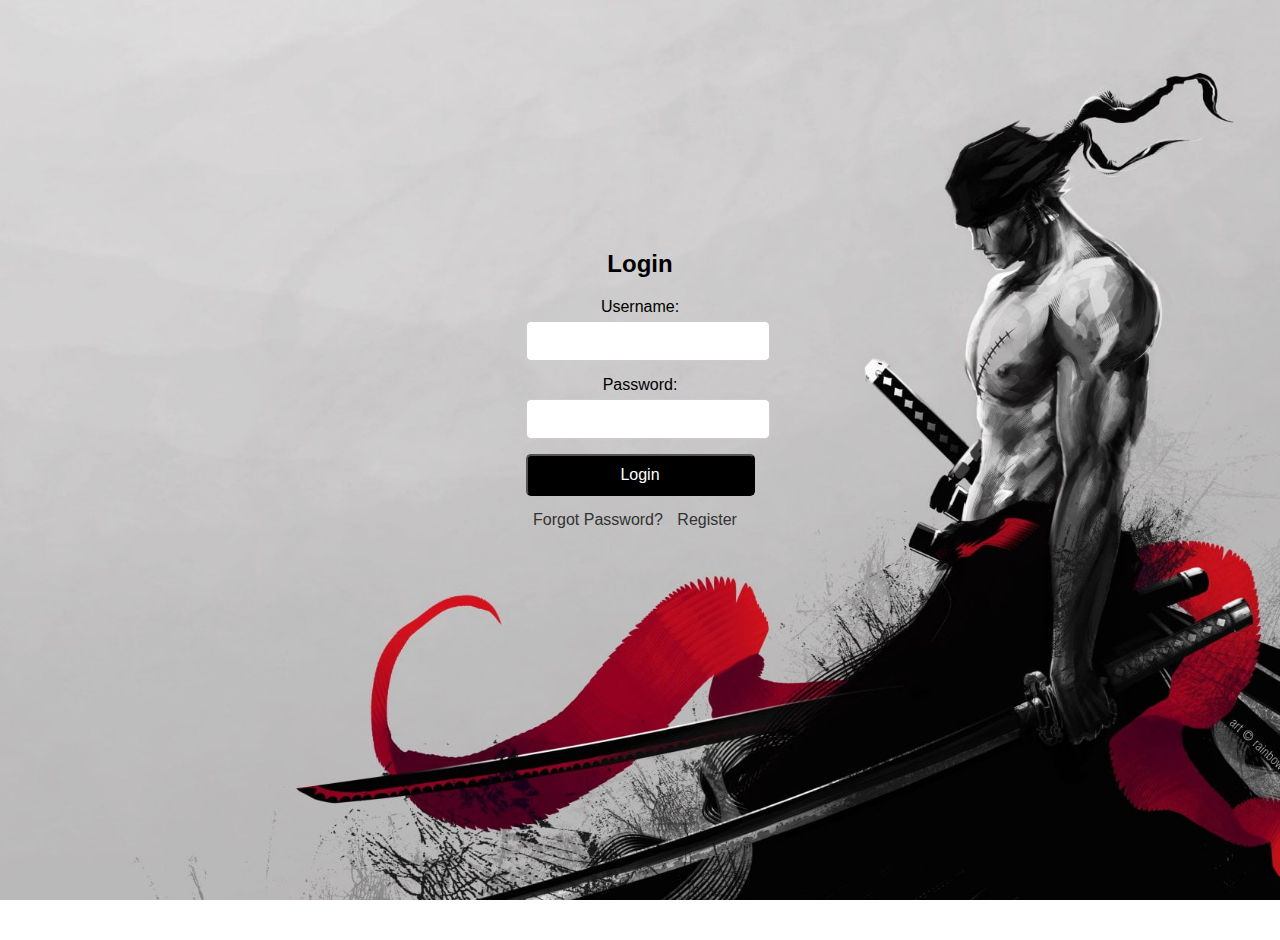
<file: index.html>
<!DOCTYPE html>
<html>
<head>
  <title>Login Page</title>
  <link rel="stylesheet" type="text/css" href="styles.css">
  <link rel = "icon" href ="icon.png" type = "image/icon">
</head>
<body class="indexbg">
  <div class="container">
    <form action="anime.html">
      <h2>Login</h2>
      <div class="input-group">
        <label for="username">Username:</label>
        <input type="text" id="username" name="username" required>
      </div>
      <div class="input-group">
        <label for="password">Password:</label>
        <input type="password" id="password" name="password" required>
      </div>
      <div class="input-group">
        <button type="submit" class="btn">Login</button>
      </div>
      <div class="extra-links">
        <a href="#" class="forgot-password">Forgot Password?</a>
        <a href="#" class="register">Register</a>
      </div>
    </form>
  </div>
</body>
</html>
</file>
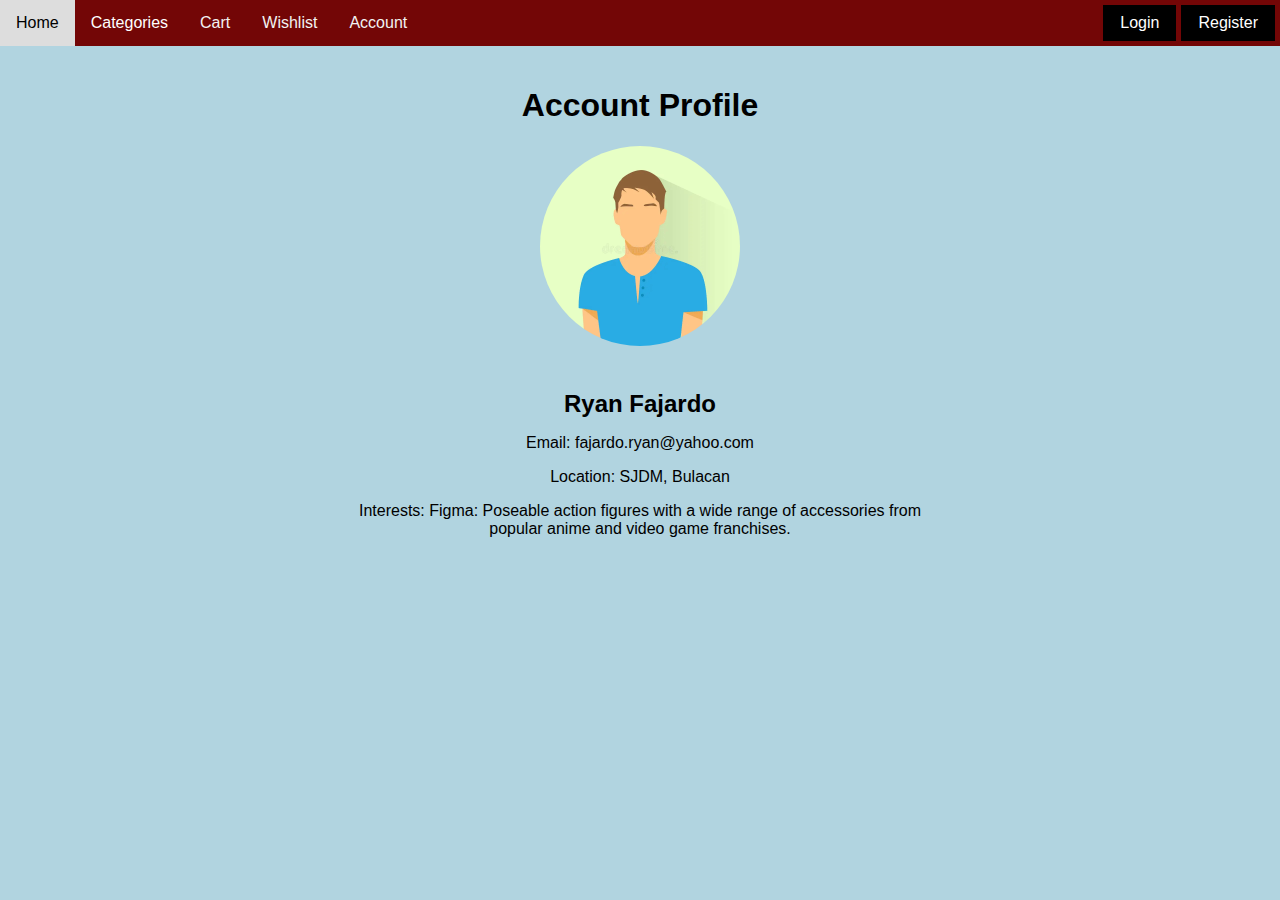
<file: account.html>
<!DOCTYPE html>
<html>
<head>
  <title>Account Profile</title>
   <link rel = "icon" href ="icon.png" type = "image/icon">
  <link rel="stylesheet" type="text/css" href="styles.css">
</head>
<body class="account">
  <div class="navbar">
    <a href="anime.html">Home</a>
    <div class="dropdown">
      <button class="dropbtn">Categories</button>
      <div class="dropdown-content">
        <a href="chainsawman.html">Chainsaw Man</a>
        <a href="heroacademia.html">My Hero Academia</a>
        <a href="demonslayer.html">Demon Slayer</a>
        <a href="jujutsukaisen.html">Jujutsu Kaisen</a>
      </div>
    </div>
    <a href="#cart">Cart</a>
    <a href="#wishlist">Wishlist</a>
    <a href="#account">Account</a>
    <a href="#register">Register</a>
    <a href="#login">Login</a>
  </div>

    <div class="containeraccount">
    <h1 class="h1a">Account Profile</h1>
    <div class="profile">
      <img src="dp.jpg" alt="Profile Picture">
      <h2 class="h2a">Ryan Fajardo</h2>
      <p class="paccount">Email: fajardo.ryan@yahoo.com</p>
      <p class="paccount">Location: SJDM, Bulacan</p>
      <p class="paccount">Interests: Figma: Poseable action figures with a wide range of accessories from popular anime and video game franchises.</p>
    </div>
  </div>
</body>
</html>
</file>
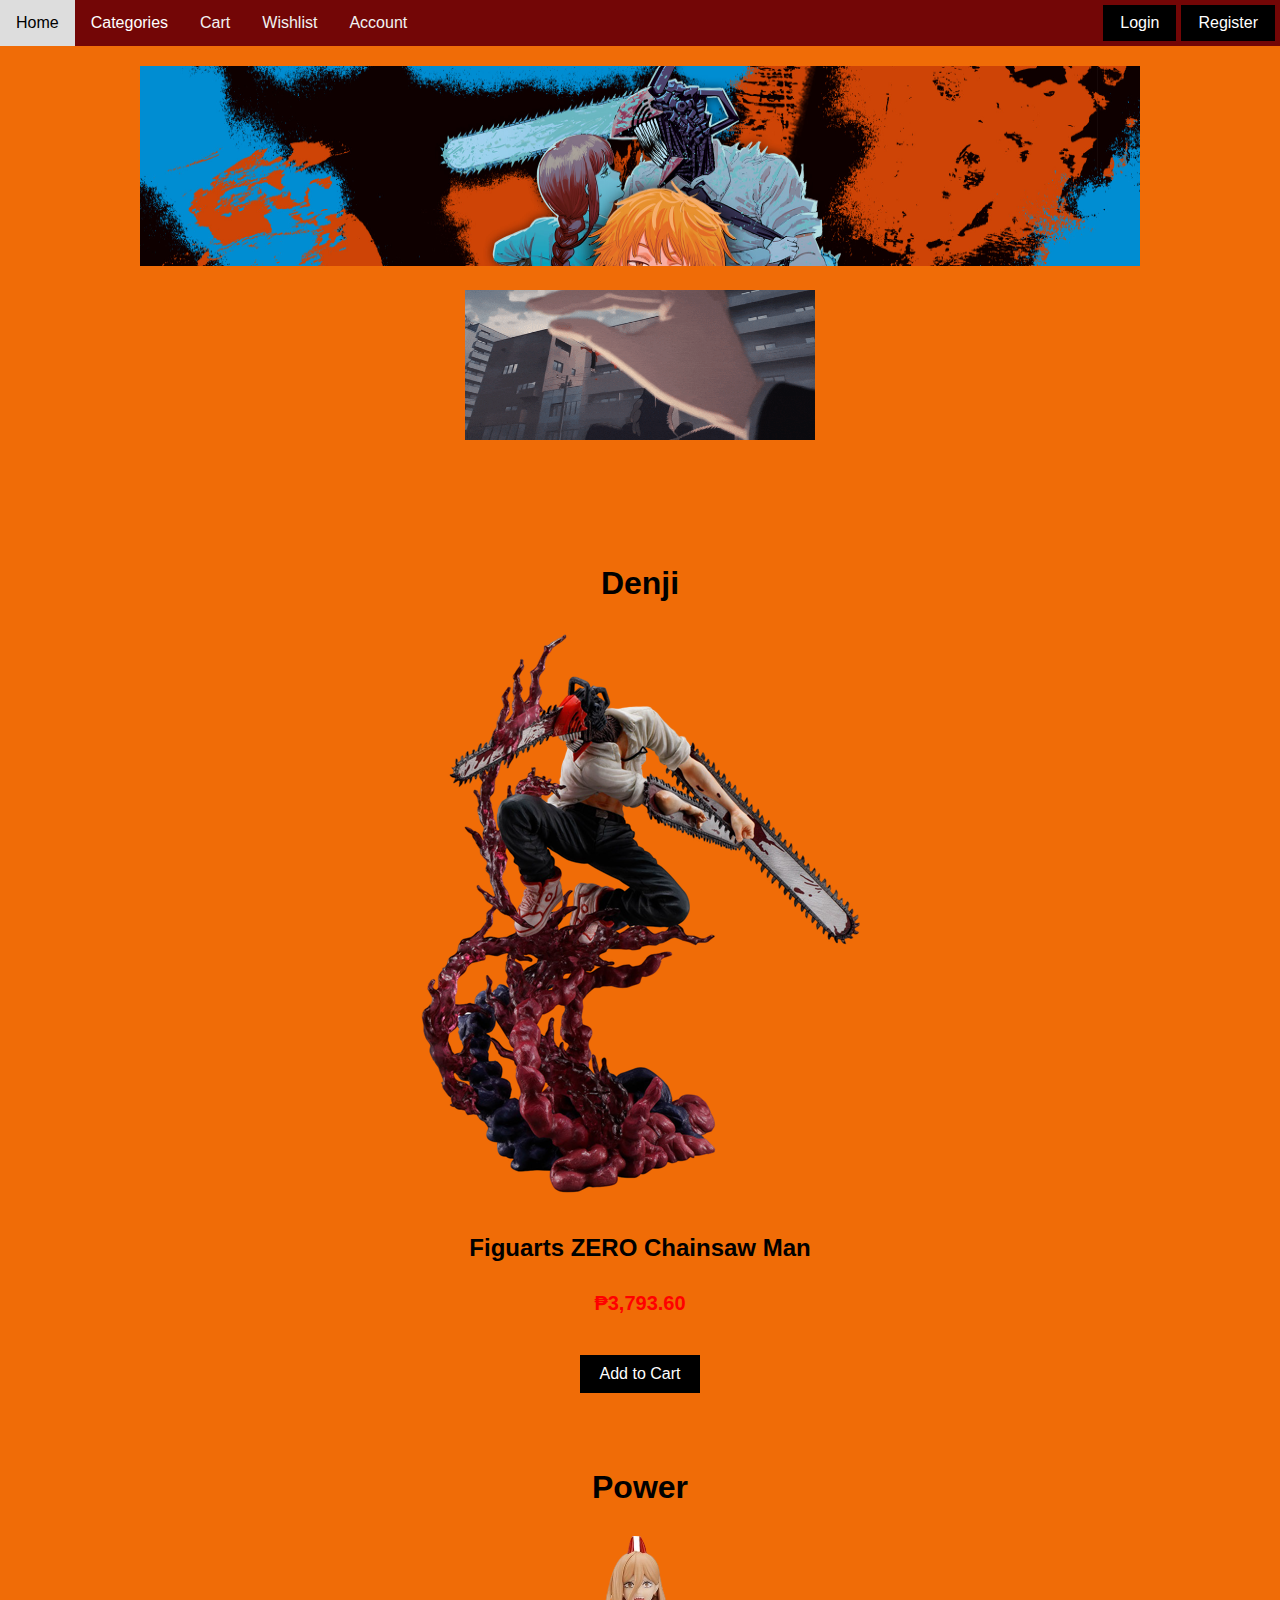
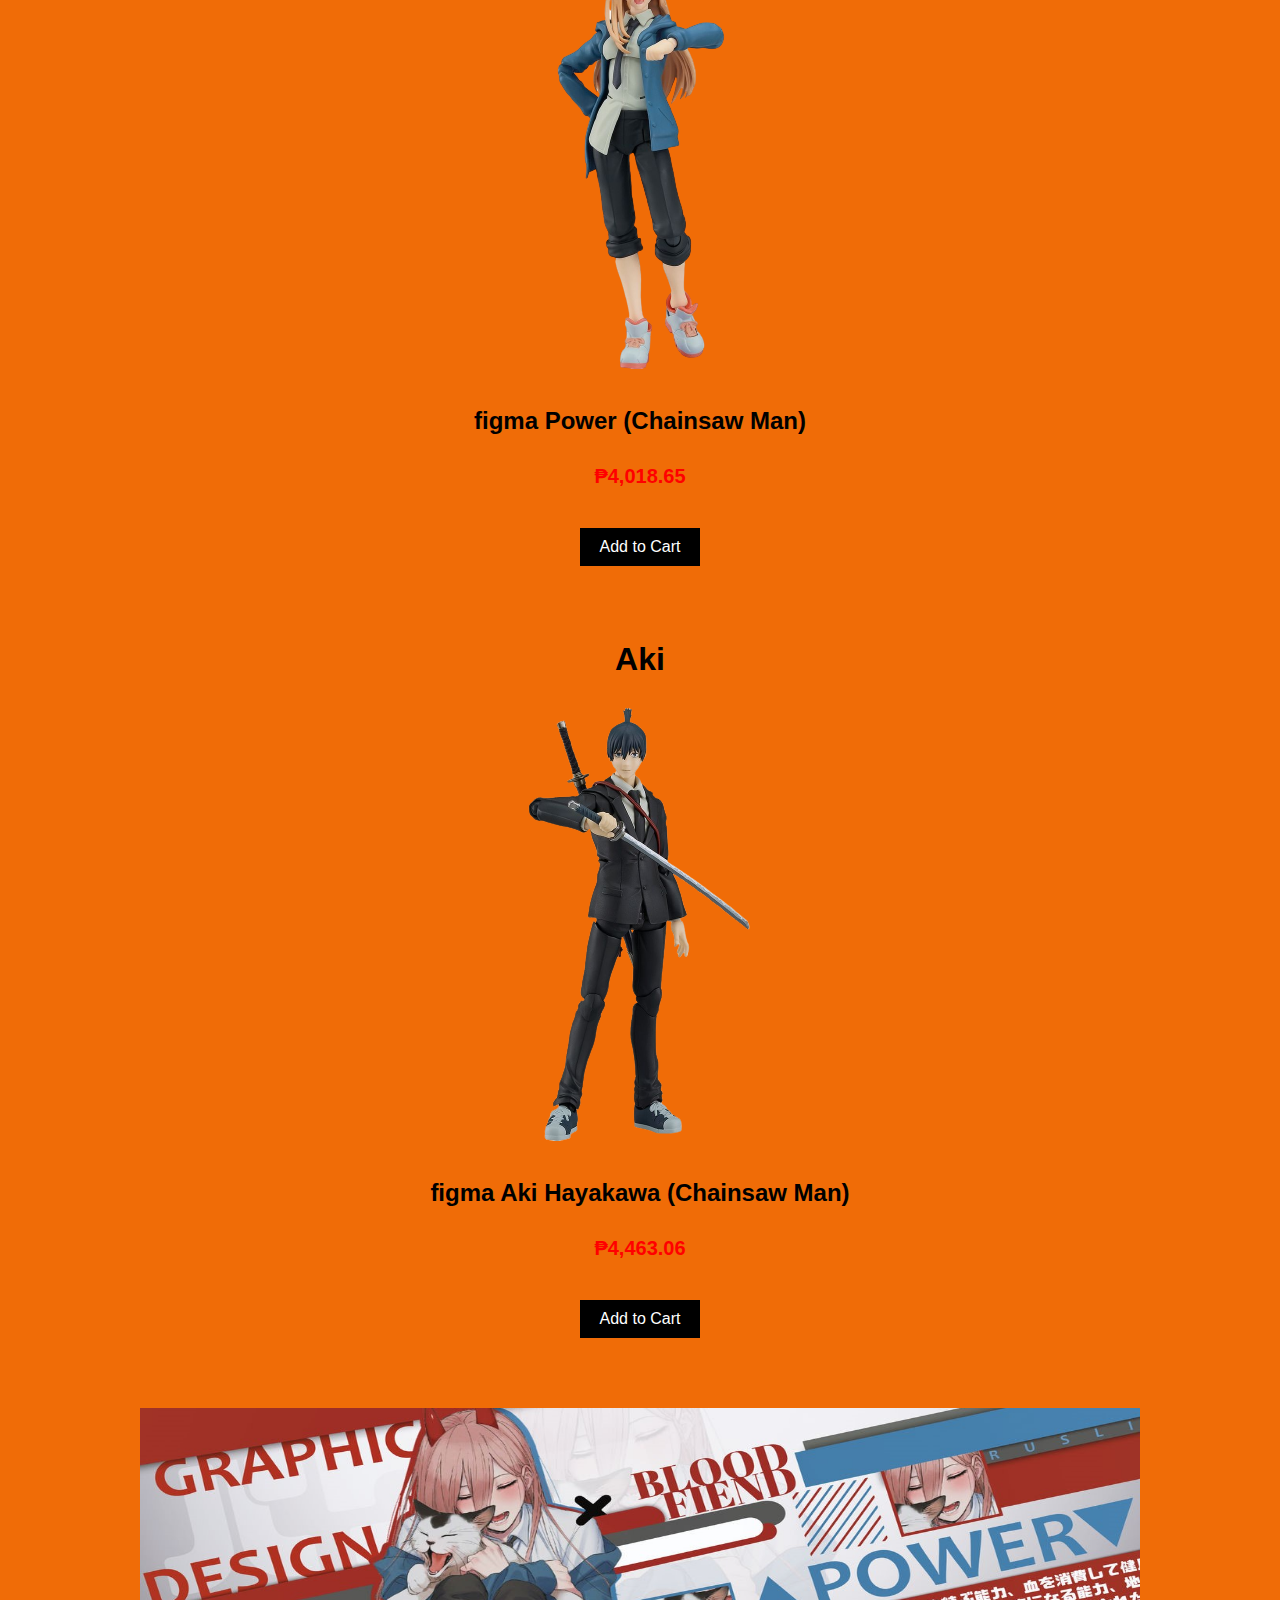
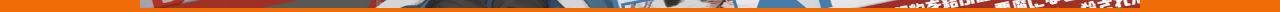
<file: chainsawman.html>
<!DOCTYPE html>
<html>
<head>
  <title> Chainsaw Man </title>
  <link rel = "icon" href ="icon2.png" type = "image/icon">
  <link rel="stylesheet" type="text/css" href="styles.css">
</head>
<body class="cmbg">
  <div class="navbar">
    <a href="anime.html">Home</a>
    <div class="dropdown">
      <button class="dropbtn">Categories</button>
      <div class="dropdown-content">
        <a href="chainsawman.html">Chainsaw Man</a>
        <a href="heroacademia.html">My Hero Academia</a>
        <a href="demonslayer.html">Demon Slayer</a>
        <a href="jujutsukaisen.html">Jujutsu Kaisen</a>
      </div>
    </div>
    <a href="#cart">Cart</a>
    <a href="#wishlist">Wishlist</a>
    <a href="account.html">Account</a>
    <a href="#register">Register</a>
    <a href="#login">Login</a>
  </div>
<center>
<image src="banner3.png" class="banner3"></image>
<br><image src="giphy2.gif" class="gif2"></image>
</center>

  <div>
    <h1 class="chm">Denji</h1>
    <div class="action-figure">
      <img src="c1.png" alt="Action Figure">
      <br>
      <h2>Figuarts ZERO Chainsaw Man</h2>
      <p class="price">₱3,793.60</p>
      <button class="add-to-cart">Add to Cart</button>
    </div>
  </div>
<br><br><br>

  <div>
    <h1 class="chm">Power</h1>
    <div class="action-figure">
      <img src="c2.png" alt="Action Figure" class="c2">
      <br>
      <h2>figma Power (Chainsaw Man)</h2>
      <p class="price">₱4,018.65</p>
      <button class="add-to-cart">Add to Cart</button>
    </div>
  </div>

<br><br><br>
  <div class="container2">
    <h1 class="chm">Aki</h1>

    <div class="action-figure">
      <img src="c3.png" alt="Action Figure" class="c2">
      <br>
      <h2>figma Aki Hayakawa (Chainsaw Man)</h2>
      <p class="price">₱4,463.06</p>
      <button class="add-to-cart">Add to Cart</button>
    </div>
  </div>


<center>
<image src="banner4.jpg" class="banner4"></image>
</center>
</body>
</html>
</file>
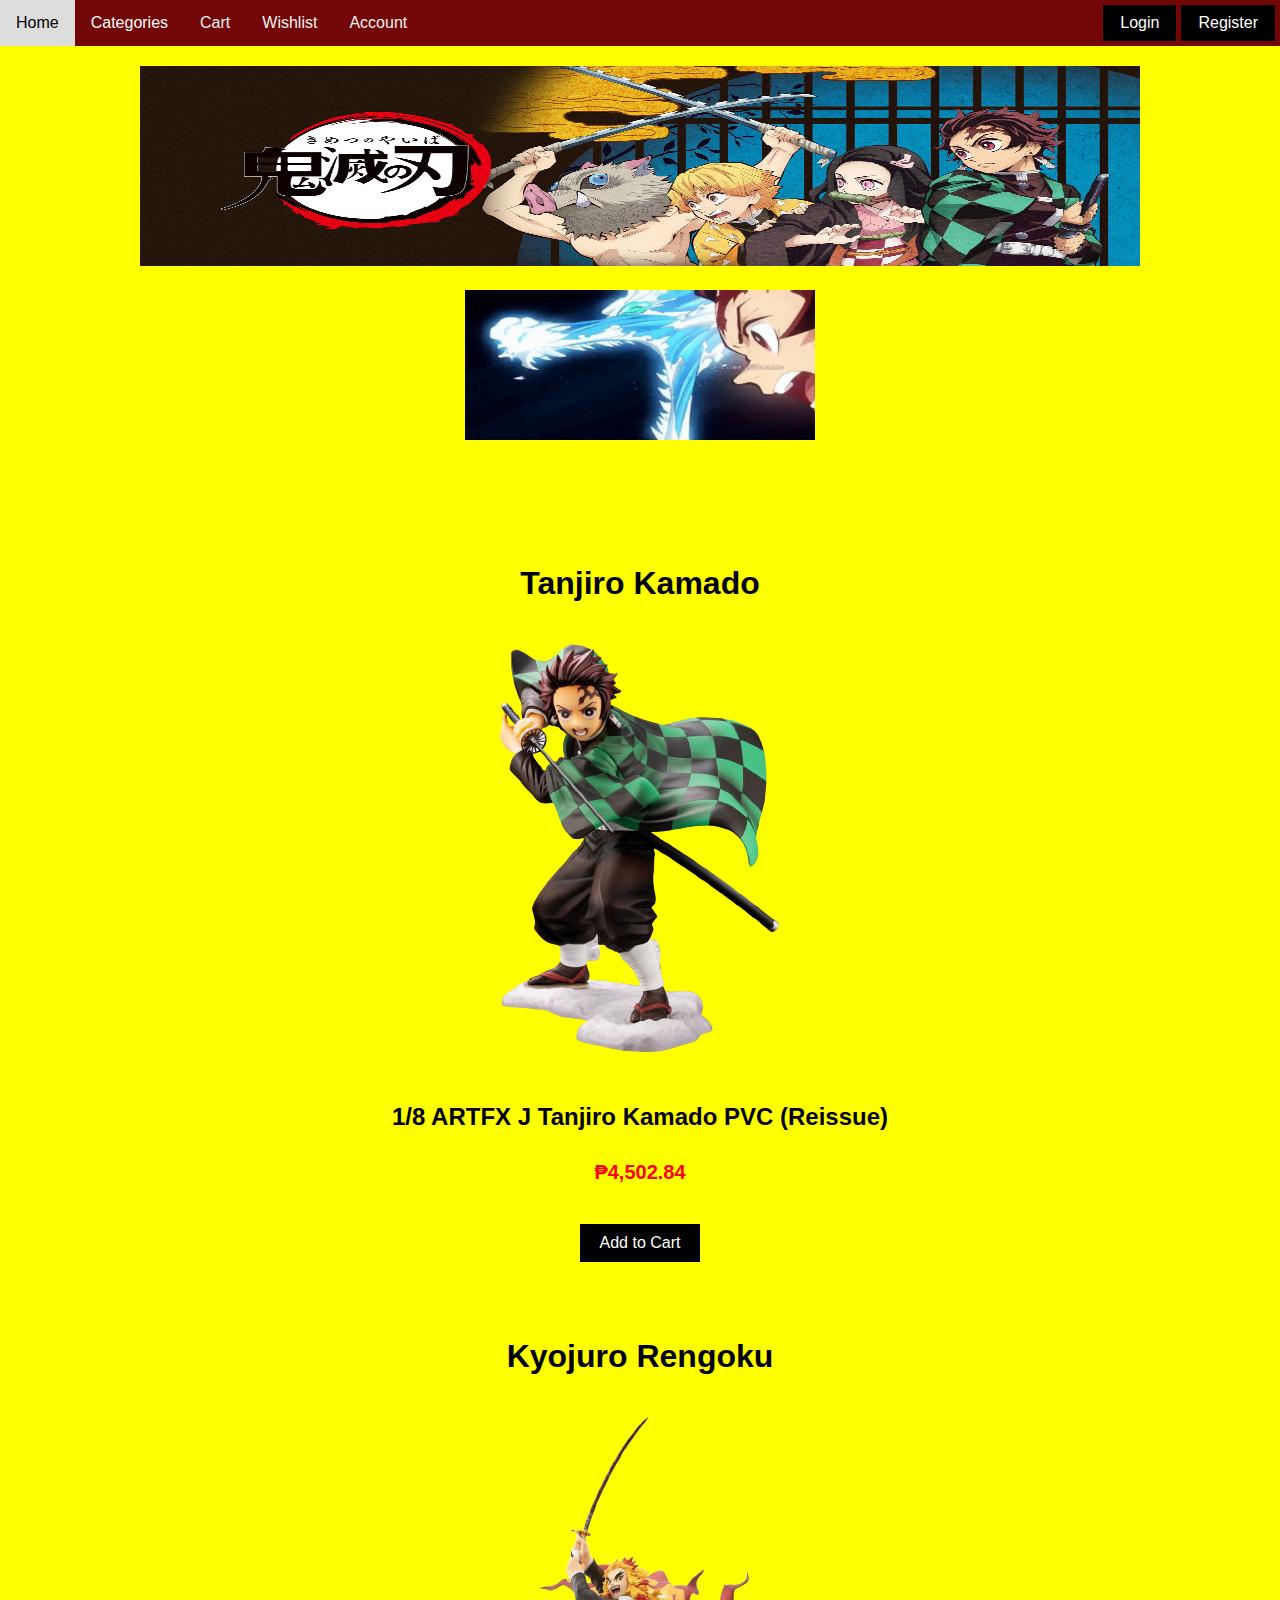
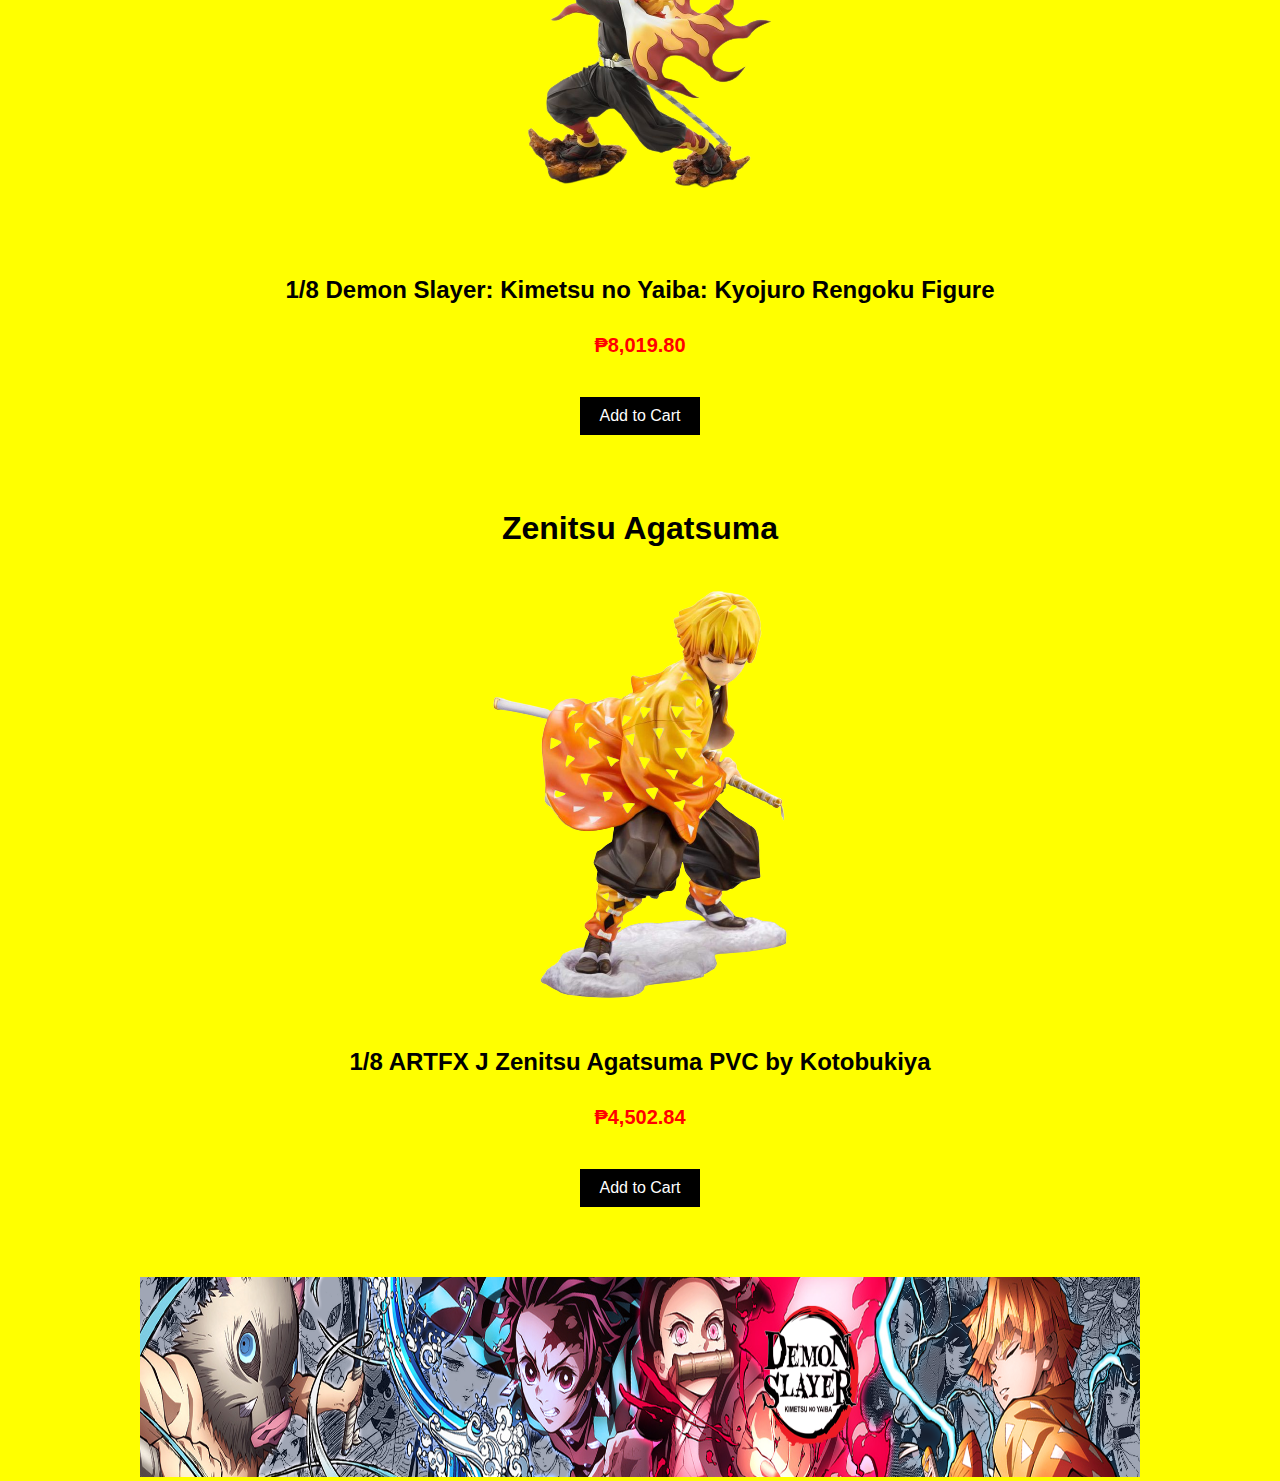
<file: demonslayer.html>
<!DOCTYPE html>
<html>
<head>
  <title> Demon Slayer  </title>
  <link rel = "icon" href ="icon4.png" type = "image/icon">
  <link rel="stylesheet" type="text/css" href="styles.css">
</head>
<body class="dsbg">
  <div class="navbar">
    <a href="anime.html">Home</a>
    <div class="dropdown">
      <button class="dropbtn">Categories</button>
      <div class="dropdown-content">
        <a href="chainsawman.html">Chainsaw Man</a>
        <a href="heroacademia.html">My Hero Academia</a>
        <a href="demonslayer.html">Demon Slayer</a>
        <a href="jujutsukaisen.html">Jujutsu Kaisen</a>
      </div>
    </div>
    <a href="#cart">Cart</a>
    <a href="#wishlist">Wishlist</a>
    <a href="account.html">Account</a>
    <a href="#register">Register</a>
    <a href="#login">Login</a>
  </div>
<center>
<image src="banner7.jpg" class="banner3"></image>
<br><image src="gif4.gif" class="gif2"></image>
</center>

  <div class="container2">
    <h1 class="chm">Tanjiro Kamado</h1>

    <div class="action-figure">
      <img src="ds1.png" alt="Action Figure">
      <br>
      <h2>1/8 ARTFX J Tanjiro Kamado PVC (Reissue)</h2>
      <p class="price">₱4,502.84</p>
      <button class="add-to-cart">Add to Cart</button>
    </div>
  </div>
<br><br><br>
  <div class="container2">
    <h1 class="chm">Kyojuro Rengoku</h1>

    <div class="action-figure">
      <img src="ds2.png" alt="Action Figure" class="c2">
      <br>
      <h2>1/8 Demon Slayer: Kimetsu no Yaiba: Kyojuro Rengoku Figure</h2>
      <p class="price">₱8,019.80</p>
      <button class="add-to-cart">Add to Cart</button>
    </div>
  </div>

<br><br><br>
  <div class="container2">
    <h1 class="chm">Zenitsu Agatsuma</h1>

    <div class="action-figure">
      <img src="ds3.png" alt="Action Figure" class="c2">
      <br>
      <h2>1/8 ARTFX J Zenitsu Agatsuma PVC by Kotobukiya</h2>
      <p class="price">₱4,502.84</p>
      <button class="add-to-cart">Add to Cart</button>
    </div>
  </div>


<center>
<image src="banner8.png" class="banner4"></image>
</center>
</body>
</html>
</file>
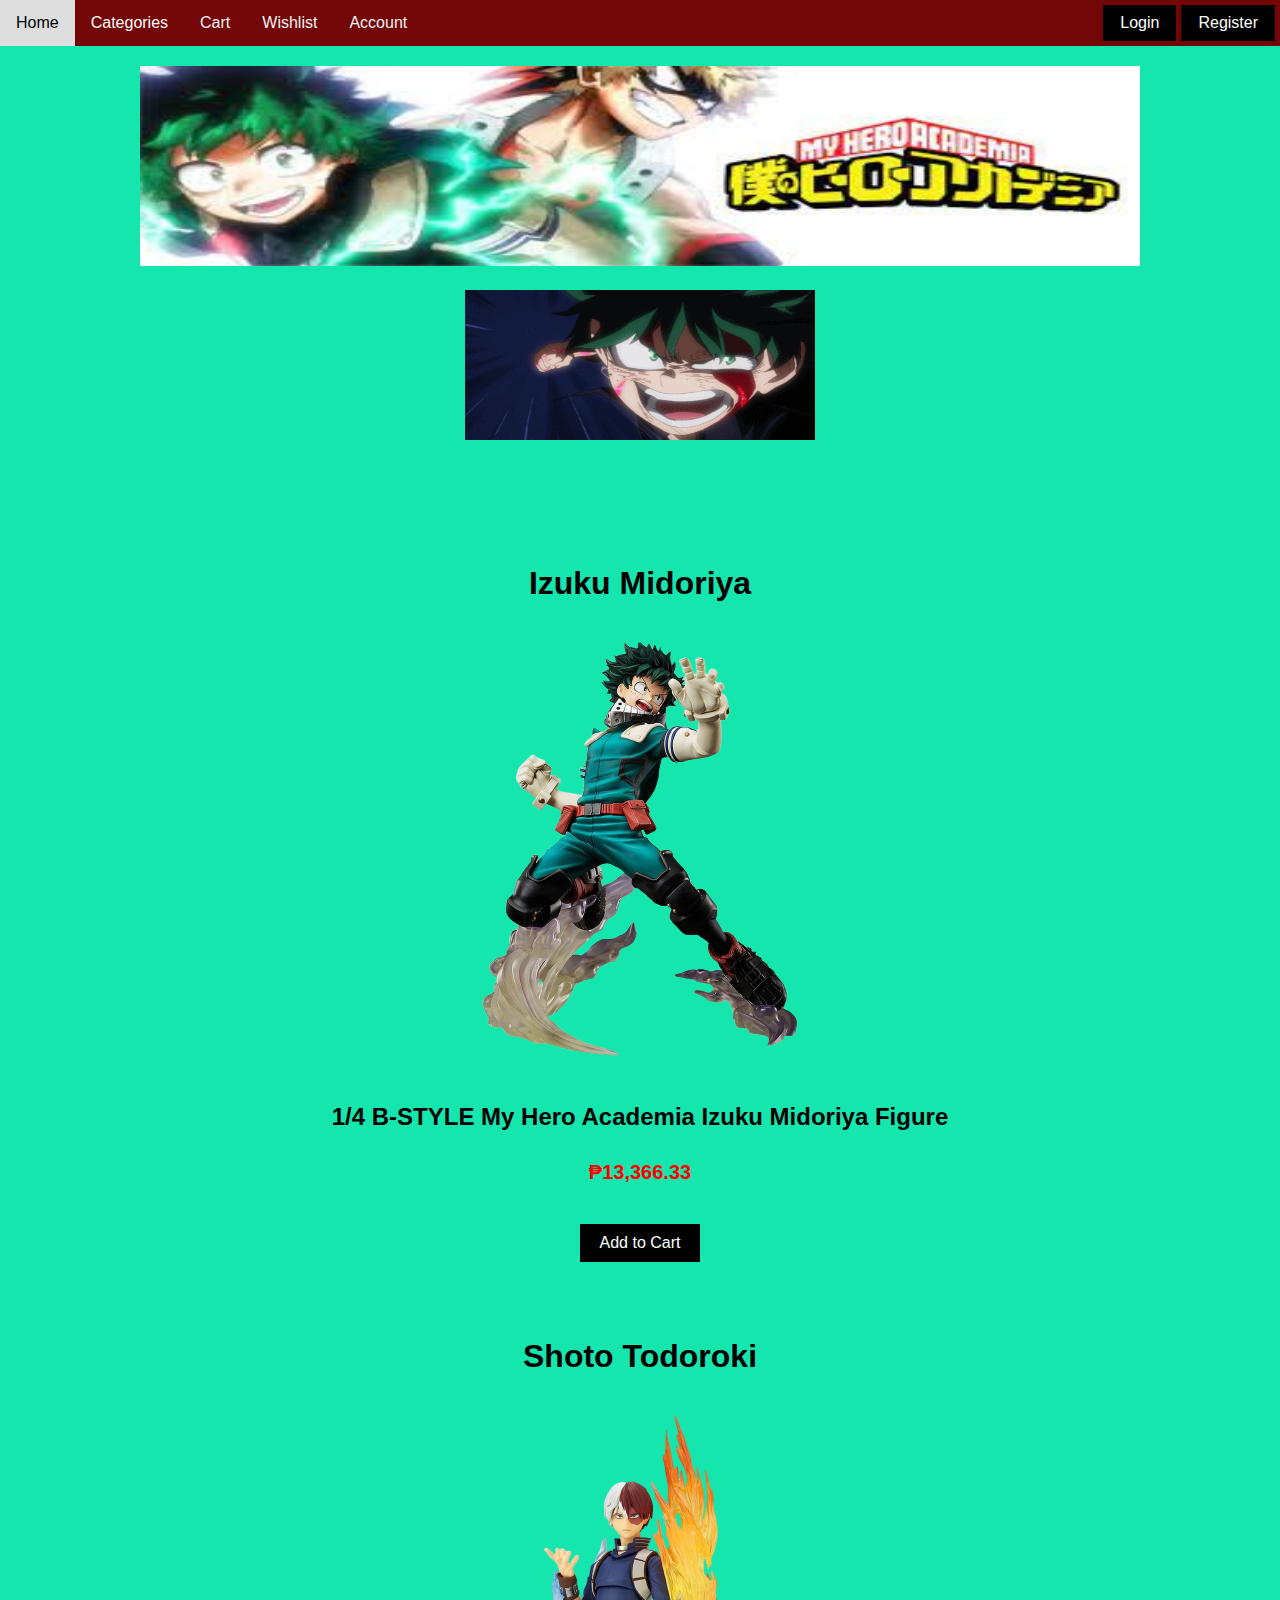
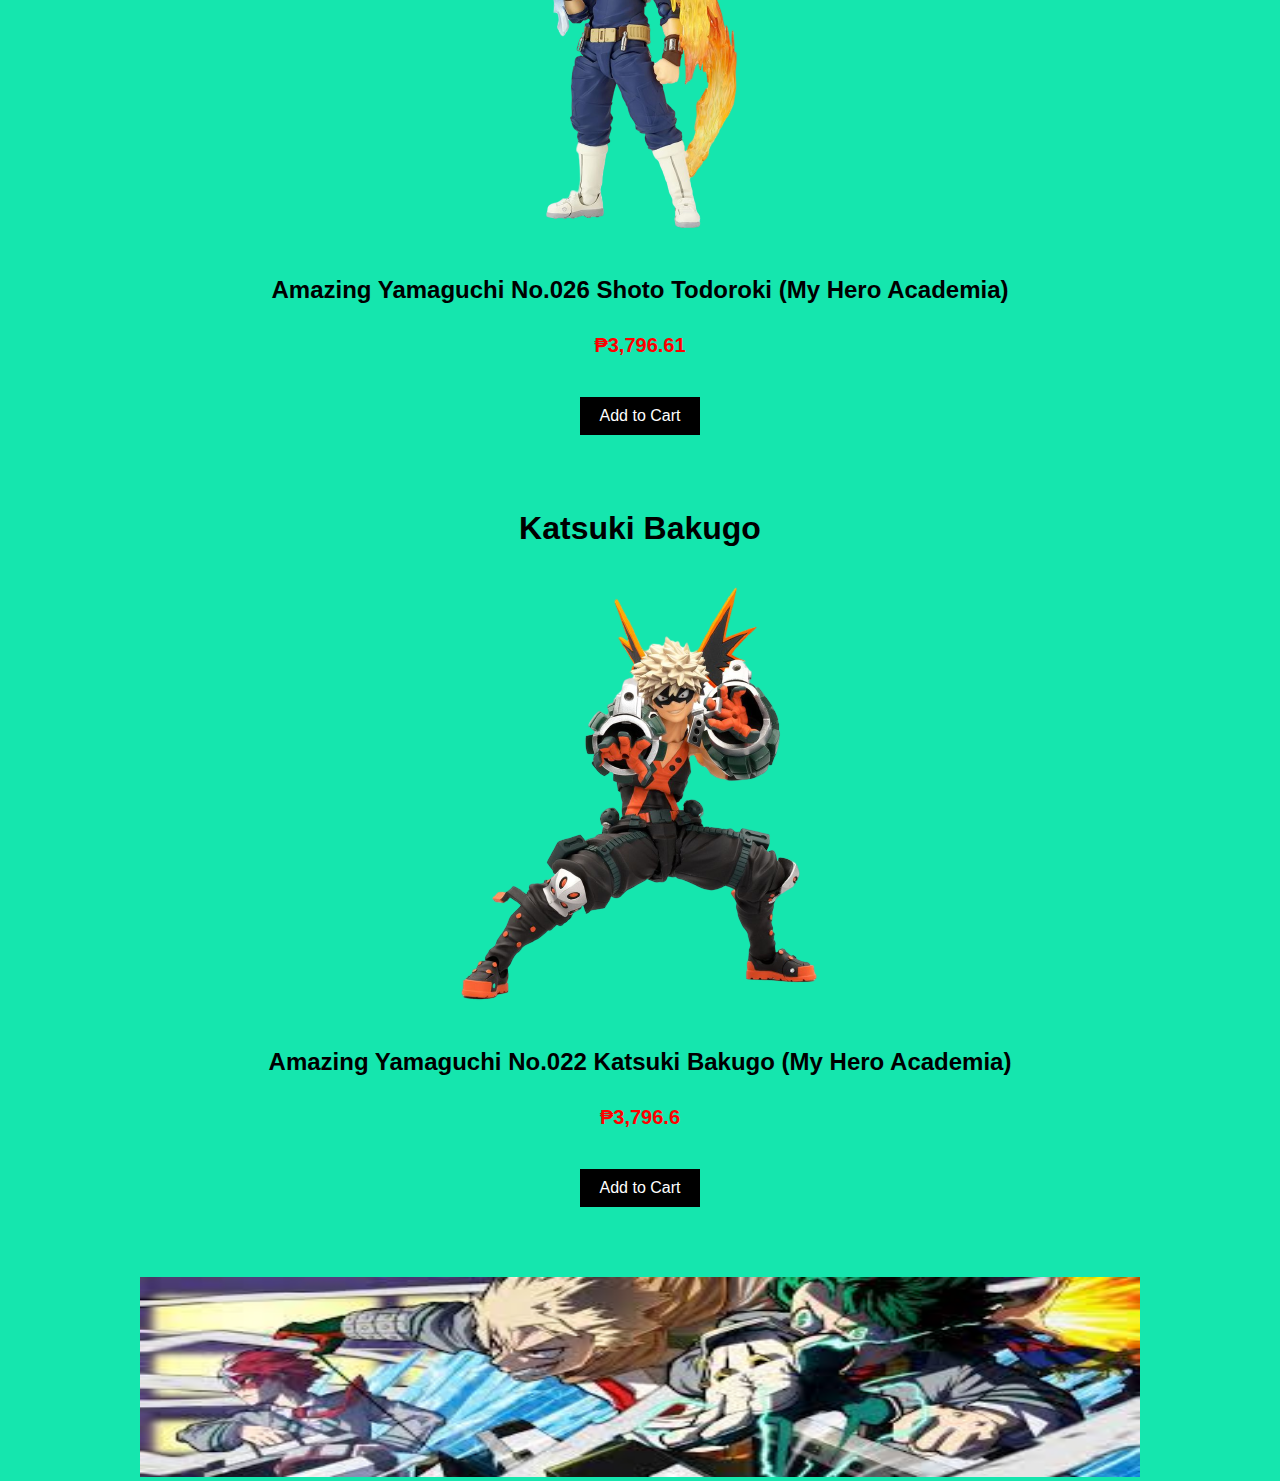
<file: heroacademia.html>
<!DOCTYPE html>
<html>
<head>
  <title> My Hero Academia  </title>
  <link rel = "icon" href ="icon3.png" type = "image/icon">
  <link rel="stylesheet" type="text/css" href="styles.css">
</head>
<body class="habg">
  <div class="navbar">
    <a href="anime.html">Home</a>
    <div class="dropdown">
      <button class="dropbtn">Categories</button>
      <div class="dropdown-content">
        <a href="chainsawman.html">Chainsaw Man</a>
        <a href="heroacademia.html">My Hero Academia</a>
        <a href="demonslayer.html">Demon Slayer</a>
        <a href="jujutsukaisen.html">Jujutsu Kaisen</a>
      </div>
    </div>
    <a href="#cart">Cart</a>
    <a href="#wishlist">Wishlist</a>
    <a href="account.html">Account</a>
    <a href="#register">Register</a>
    <a href="#login">Login</a>
  </div>
<center>
<image src="banner5.jpg" class="banner3"></image>
<br><image src="giphy3.gif" class="gif2"></image>
</center>

  <div class="container2">
    <h1 class="chm">Izuku Midoriya</h1>

    <div class="action-figure">
      <img src="ha1.png" alt="Action Figure">
      <br>
      <h2>1/4 B-STYLE My Hero Academia Izuku Midoriya Figure</h2>
      <p class="price">₱13,366.33</p>
      <button class="add-to-cart">Add to Cart</button>
    </div>
  </div>
<br><br><br>
  <div class="container2">
    <h1 class="chm">Shoto Todoroki</h1>

    <div class="action-figure">
      <img src="ha2.png" alt="Action Figure" class="c2">
      <br>
      <h2>Amazing Yamaguchi No.026 Shoto Todoroki (My Hero Academia)</h2>
      <p class="price">₱3,796.61</p>
      <button class="add-to-cart">Add to Cart</button>
    </div>
  </div>

<br><br><br>
  <div class="container2">
    <h1 class="chm">Katsuki Bakugo</h1>

    <div class="action-figure">
      <img src="ha3.png" alt="Action Figure" class="c2">
      <br>
      <h2>Amazing Yamaguchi No.022 Katsuki Bakugo (My Hero Academia)</h2>
      <p class="price">₱3,796.6</p>
      <button class="add-to-cart">Add to Cart</button>
    </div>
  </div>


<center>
<image src="banner6.jpg" class="banner4"></image>
</center>
</body>
</html>
</file>
<file: styles.css>
body {
  background: url(gif1.gif);
  background-size: cover;
  background-attachment: fixed;
  background-repeat: no-repeat;
}

.indexbg {
  background: url(indexbg.jpg);
}

.cmbg {
  background: none;
  background-color: #f06c07;
}

.habg{
  background: none;
  background-color: #15e6ae;
}

.dsbg{
  background: none;
  background-color: #FFFF00;
}

.jjkbg{
  background: none;
  background-color: #D7A1F9;
}

.navbar {
  background-color: #730606;
  overflow: hidden;
}

.account {
  background: none;
  background-color: #B1D4E0;
}

.navbar a {
  float: left;
  color: #f2f2f2;
  text-align: center;
  padding: 14px 16px;
  text-decoration: none;
}

.navbar a:hover {
  background-color: #665e5e;
  color: black;
}

.dropdown {
  float: left;
  overflow: hidden;
}

.dropdown .dropbtn {
  font-size: 16px;
  border: none;
  outline: none;
  color: white;
  padding: 14px 16px;
  background-color: inherit;
  font-family: inherit;
  margin: 0;
}

.navbar a:hover, .dropdown:hover .dropbtn {
  background-color: #ddd;
  color: black;
}

.dropdown-content {
  display: none;
  position: absolute;
  background-color: #f9f9f9;
  min-width: 160px;
  box-shadow: 0px 8px 16px 0px rgba(0,0,0,0.2);
  z-index: 1;
}

.dropdown-content a {
  float: none;
  color: black;
  padding: 12px 16px;
  text-decoration: none;
  display: block;
  text-align: center;
  font-weight: bold;
}

.dropdown-content a:hover {
  background-color: #ddd;
}

.dropdown:hover .dropdown-content {
  display: block;
}

.navbar a[href="#register"],
.navbar a[href="#login"] {
  border: 1px solid #000;
  padding: 8px 16px;
  margin-top: 5px;
  margin-right: 5px;
  text-decoration: none;
  color: white;
  background-color: black;
  float: right;
}

.navbar a[href="#register"]:hover,
.navbar a[href="#login"]:hover {
  background-color: red;
}


.banner1 {
  margin-top: 20px;
}

.banner3 {
  margin-top: 20px;
  width: 1000px;
  height: 200px;
}

.banner4 {
  margin-top: 70px;
  width: 1000px;
  height: 200px;
}

.banner10{
  margin-top: 70px;
  width: 800px;
  height: 200px;
}

.gif1 {
  width: 700px;
  height: 400px;
  margin-top: 20px;
}

.gif2 {
  width: 350px;
  height: 150px;
  margin-top: 20px;
  margin-bottom: 100px;
}


h2 {
  text-align: center;
}

p {
  text-align: center;
}

.container {
  width: 700px;
  margin: 0 auto;
  padding: 20px;
  margin-top: -90px;
}

form h2 {
  text-align: center;
  margin-bottom: 20px;
}

.input-group {
  margin-bottom: 15px;
}

.input-group label {
  display: block;
  margin-bottom: 5px;
}

.input-group input {
  width: 97%;
  padding: 10px;
  font-size: 16px;
  border-radius: 5px;
  border: 1px solid #ccc;
}

.btn {
  display: block;
  width: 100%;
  padding: 10px;
  font-size: 16px;
  border-radius: 5px;
  background-color: black;
  color: white;
  cursor: pointer;
}

.btn:hover {
  background-color: red;
}

.extra-links {
  margin-top: 10px;
  text-align: center;
}

.forgot-password,
.register {
  margin-right: 10px;
  text-decoration: none;
  color: #333;
}

.forgot-password:hover,
.register:hover {
  color: #777;
}

body {
  font-family: Arial, sans-serif;
  margin: 0;
  padding: 0;
}

.container {
  display: flex;
  flex-direction: column;
  justify-content: center;
  align-items: center;
  height: 100vh;
  text-align: center;
}

.chm {
  margin-bottom: 20px;
  text-align: center;
}

.action-figure {
  display: flex;
  flex-direction: column;
  align-items: center;
  margin-top: 30px;
}

.animehome {
  margin-top: 10px;
  font-size: 40px;
  font-weight: 800;
  color: red;
  text-shadow: 2px 2px black;
}

.panime{
  background-color: #b5b7c4;
  margin-top: -20px;
  font-size: 20px;
  font-weight: bold;
  color: #020a40;
  border-radius: 50px;
  padding: 10px;
  margin: 20px;
  width: 700px;
}

.price {
  margin-top: 10px;
  font-weight: bold;
  font-size: 20px;
  color: red;
}

.add-to-cart {
  margin-top: 20px;
  padding: 10px 20px;
  background-color: black;
  color: white;
  font-size: 16px;
  border: none;
  cursor: pointer;
}

.add-to-cart:hover {
  background-color: red;
}

.containeraccount {
  max-width: 600px;
  margin: 0 auto;
  padding: 20px;
  text-align: center;
}

.profile img {
  width: 200px;
  height: 200px;
  border-radius: 50%;
  margin-bottom: 20px;
}

.profile .h2a {
  font-size: 24px;
  margin-bottom: 10px;
}

.profile .paccount {
  font-size: 16px;
  margin-bottom: 5px;
}
</file>
